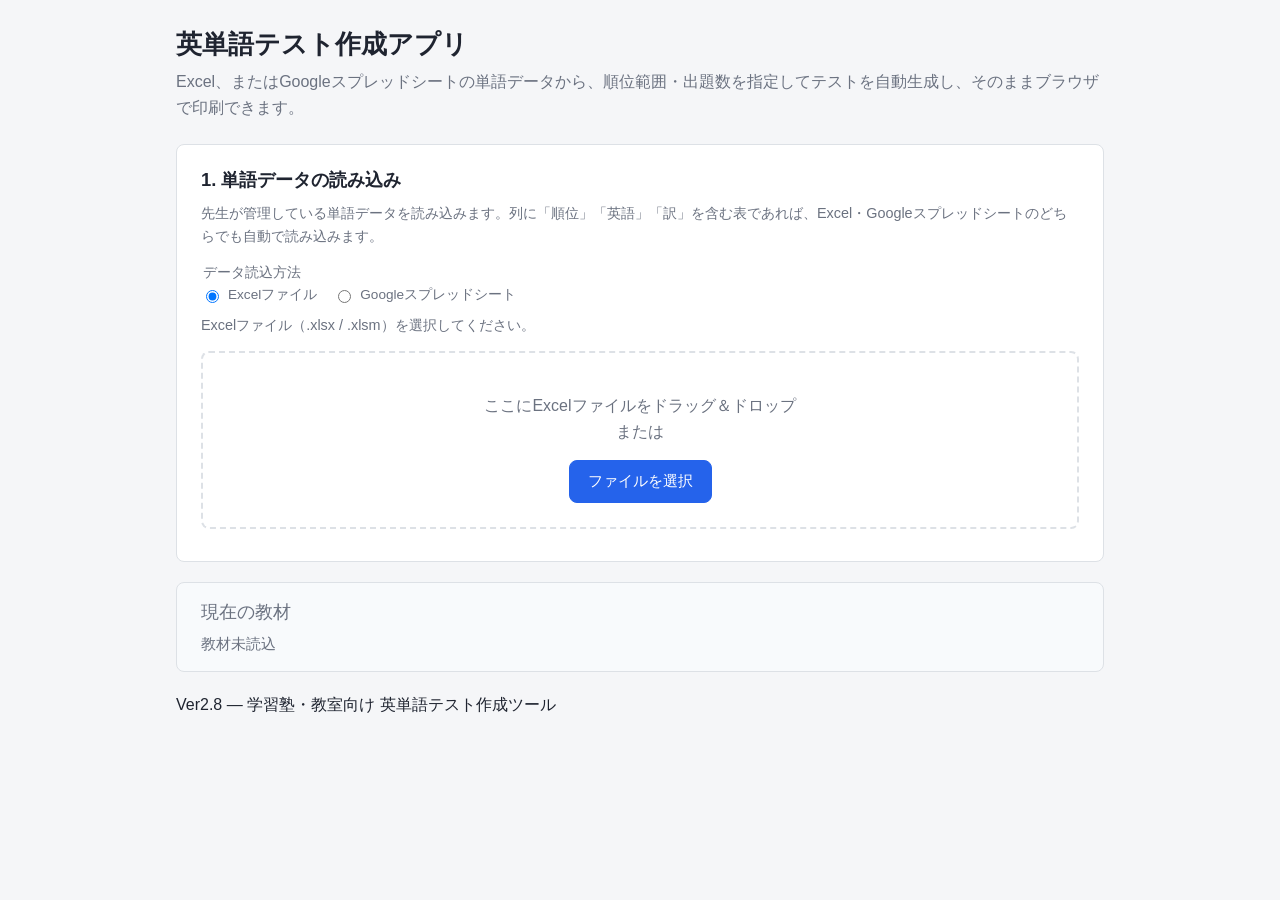
<file: index.html>
<!DOCTYPE html>
<html lang="ja">
<head>
<meta charset="UTF-8">
<meta name="viewport" content="width=device-width, initial-scale=1.0">
<title>英単語テスト作成アプリ</title>
<link rel="stylesheet" href="css/style.css">
<link rel="stylesheet" href="css/print.css" media="print">
</head>
<body>

<div class="app-shell no-print">
  <header class="app-header">
    <h1>英単語テスト作成アプリ</h1>
    <p class="app-subtitle">Excel、またはGoogleスプレッドシートの単語データから、順位範囲・出題数を指定してテストを自動生成し、そのままブラウザで印刷できます。</p>
  </header>

  <main class="app-main">

    <section class="panel" id="loadPanel">
      <h2>1. 単語データの読み込み</h2>
      <p class="panel-desc">先生が管理している単語データを読み込みます。列に「順位」「英語」「訳」を含む表であれば、Excel・Googleスプレッドシートのどちらでも自動で読み込みます。</p>

      <fieldset class="field load-method-field">
        <legend>データ読込方法</legend>
        <label class="radio"><input type="radio" name="loadMethod" value="excel" checked> Excelファイル</label>
        <label class="radio"><input type="radio" name="loadMethod" value="googleSheet"> Googleスプレッドシート</label>
      </fieldset>

      <div id="excelLoadFields">
        <p class="panel-desc">Excelファイル（.xlsx / .xlsm）を選択してください。</p>
        <div class="dropzone" id="dropzone">
          <p>ここにExcelファイルをドラッグ＆ドロップ<br>または</p>
          <label class="button" for="fileInput">ファイルを選択</label>
          <input type="file" id="fileInput" accept=".xlsx,.xlsm,.xls" hidden>
        </div>
      </div>

      <div id="googleSheetLoadFields" hidden>
        <p class="panel-desc">
          Googleスプレッドシートを「ファイル → 共有 → ウェブに公開」した状態のURL、
          またはそのスプレッドシートの通常URL（編集画面のURL）を貼り付けてください。
          可能な場合は自動でCSV取得用のURLに変換します。
        </p>
        <div class="field field-title">
          <label for="sheetUrl">GoogleスプレッドシートのURL、または公開CSVのURL</label>
          <input type="url" id="sheetUrl" placeholder="https://docs.google.com/spreadsheets/d/.../edit">
          <p class="field-hint" id="sheetUrlHint" hidden></p>
        </div>
        <button type="button" class="button button-primary" id="loadSheetButton">読み込む</button>
      </div>

      <div class="load-status" id="loadStatus" aria-live="polite"></div>

      <div class="load-actions" id="loadActions" hidden>
        <button type="button" class="button button-secondary" id="exportCsvButton">単語データをCSVで書き出す</button>
        <button type="button" class="button button-secondary" id="clearDataButton">読み込んだデータを消去</button>
      </div>
    </section>

    <section class="panel material-panel" id="materialPanel">
      <h2 class="material-panel-heading">現在の教材</h2>
      <div class="material-info" id="materialInfo"></div>
    </section>

    <section class="panel" id="settingsPanel" hidden>
      <h2>2. テスト条件の設定</h2>

      <form id="settingsForm">
        <div class="field-row">
          <div class="field field-title">
            <label for="testTitle">タイトル（任意）</label>
            <input type="text" id="testTitle" placeholder="英単語テスト" maxlength="40">
          </div>
        </div>

        <div class="field-row">
          <div class="field">
            <label for="startRank">開始順位</label>
            <input type="number" id="startRank" min="1" value="1" required>
          </div>
          <div class="field" id="endRankField">
            <label for="endRank">終了順位</label>
            <input type="number" id="endRank" min="1" value="100" required>
          </div>
          <div class="field">
            <label for="levelFilter">レベル指定</label>
            <select id="levelFilter">
              <option value="">すべて</option>
            </select>
          </div>
        </div>

        <div class="field-row">
          <fieldset class="field">
            <legend>出題方向</legend>
            <label class="radio"><input type="radio" name="direction" value="en-ja" checked> 英語 → 日本語</label>
            <label class="radio"><input type="radio" name="direction" value="ja-en"> 日本語 → 英語</label>
          </fieldset>

          <fieldset class="field">
            <legend>出題順</legend>
            <label class="radio"><input type="radio" name="order" value="rank" checked> 順位順</label>
            <label class="radio"><input type="radio" name="order" value="random"> ランダム</label>
          </fieldset>
        </div>

        <div class="field-row">
          <fieldset class="field">
            <legend>生成モード</legend>
            <label class="radio"><input type="radio" name="mode" value="single" checked> 単発（1回分のテスト）</label>
            <label class="radio"><input type="radio" name="mode" value="batch"> 複数日分を一括生成</label>
          </fieldset>
        </div>

        <div class="field-row" id="singleModeFields">
          <div class="field">
            <label for="questionCount">問題数</label>
            <input type="number" id="questionCount" min="1" value="50">
          </div>
        </div>

        <div class="field-row" id="batchModeFields" hidden>
          <div class="field">
            <label for="chunkSize">1日あたりの順位幅</label>
            <input type="number" id="chunkSize" min="1" value="100">
          </div>
          <div class="field">
            <label for="dayCount">作成日数</label>
            <input type="number" id="dayCount" min="1" value="5">
          </div>
          <div class="field">
            <label for="questionsPerChunk">1日あたりの問題数</label>
            <input type="number" id="questionsPerChunk" min="1" value="100">
          </div>
        </div>

        <div class="generation-preview" id="generationPreview" hidden></div>

        <p class="form-error" id="formError" role="alert" hidden></p>

        <div class="form-actions">
          <button type="submit" class="button button-primary">テストを生成する</button>
        </div>
      </form>
    </section>

    <section class="panel" id="resultPanel" hidden>
      <h2>3. プレビュー・印刷</h2>

      <div class="result-toolbar">
        <div class="tab-list" id="tabList"></div>

        <div class="print-controls">
          <label for="printMode">印刷対象</label>
          <select id="printMode">
            <option value="problem">問題のみ</option>
            <option value="answer">解答のみ</option>
            <option value="both">問題→解答（全日程）</option>
          </select>
          <button type="button" class="button button-primary" id="printButton">印刷する</button>
        </div>
      </div>

      <div class="preview-toggle">
        <label class="radio"><input type="radio" name="previewKind" value="problem" checked> 問題プレビュー</label>
        <label class="radio"><input type="radio" name="previewKind" value="answer"> 解答プレビュー</label>
      </div>

      <div class="preview-area" id="previewArea"></div>
    </section>

  </main>

  <footer class="app-footer">
    <p>Ver2.8 — 学習塾・教室向け 英単語テスト作成ツール</p>
  </footer>
</div>

<!-- 印刷対象。screen表示ではJSで表示/非表示を制御し、印刷時は printMode に応じて print.css が制御する -->
<div id="printRoot" aria-hidden="true"></div>

<!-- 印刷1ページ収まり調整(printFitting.js)が、実際の.test-pageを画面外で
     組み立てて高さを計測するためのサンドボックス。常にDOM上には存在するが、
     style.cssにより画面上には見えない(visibility:hidden)。 -->
<div id="printFitSandbox" aria-hidden="true"></div>

<script src="lib/xlsx.full.min.js"></script>
<script src="js/utils/dom.js"></script>
<script src="js/utils/validators.js"></script>
<script src="js/utils/csv.js"></script>
<script src="js/state.js"></script>
<script src="js/wordRowParser.js"></script>
<script src="js/excelLoader.js"></script>
<script src="js/googleSheetLoader.js"></script>
<script src="js/wordRepository.js"></script>
<script src="js/testGenerator.js"></script>
<script src="js/layoutRules.js"></script>
<script src="js/printFitting.js"></script>
<script src="js/renderer/formView.js"></script>
<script src="js/renderer/resultView.js"></script>
<script src="js/main.js"></script>
</body>
</html>
</file>
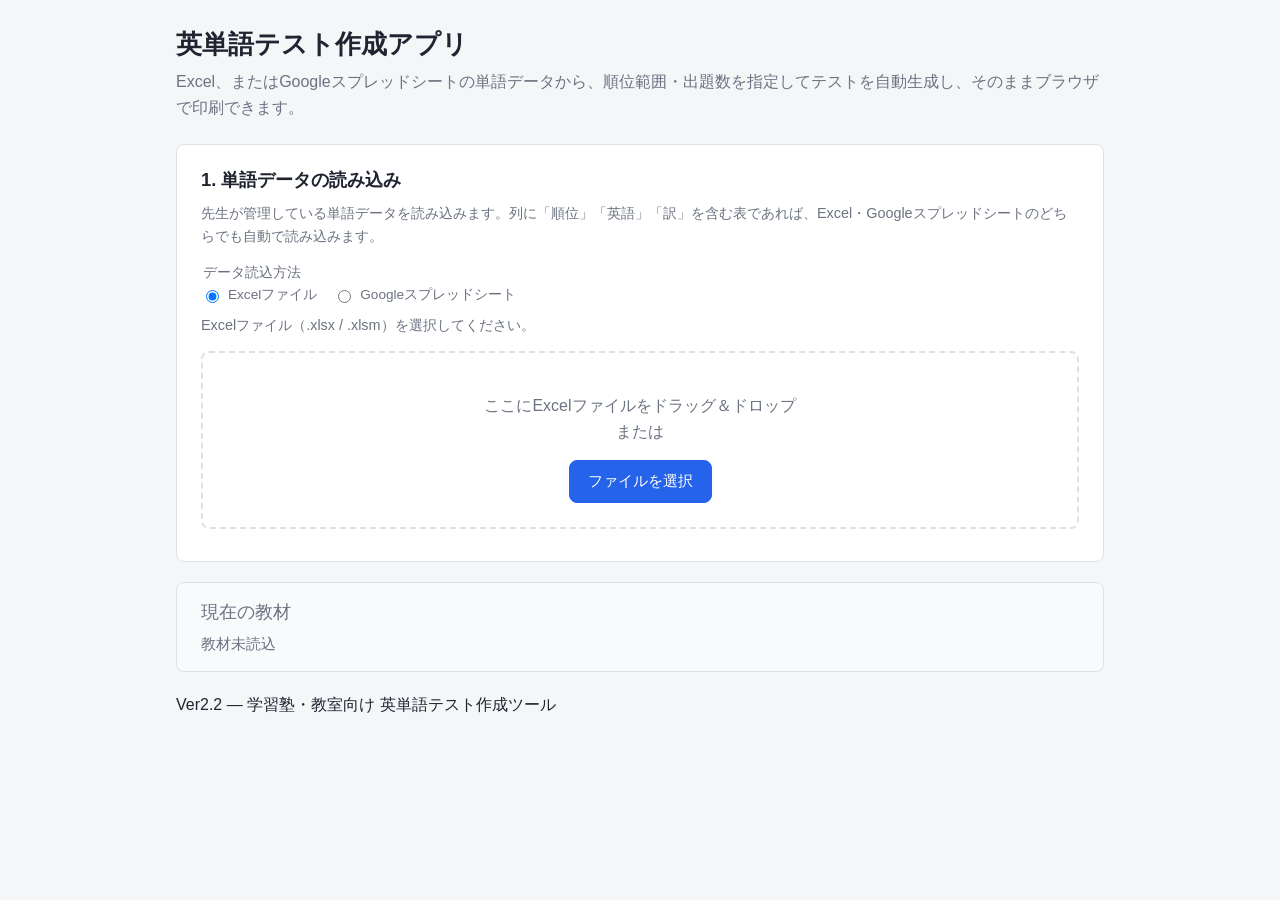
<file: src/index.html>
<!DOCTYPE html>
<html lang="ja">
<head>
<meta charset="UTF-8">
<meta name="viewport" content="width=device-width, initial-scale=1.0">
<title>英単語テスト作成アプリ</title>
<link rel="stylesheet" href="css/style.css">
<link rel="stylesheet" href="css/print.css" media="print">
</head>
<body>

<div class="app-shell no-print">
  <header class="app-header">
    <h1>英単語テスト作成アプリ</h1>
    <p class="app-subtitle">Excel、またはGoogleスプレッドシートの単語データから、順位範囲・出題数を指定してテストを自動生成し、そのままブラウザで印刷できます。</p>
  </header>

  <main class="app-main">

    <section class="panel" id="loadPanel">
      <h2>1. 単語データの読み込み</h2>
      <p class="panel-desc">先生が管理している単語データを読み込みます。列に「順位」「英語」「訳」を含む表であれば、Excel・Googleスプレッドシートのどちらでも自動で読み込みます。</p>

      <fieldset class="field load-method-field">
        <legend>データ読込方法</legend>
        <label class="radio"><input type="radio" name="loadMethod" value="excel" checked> Excelファイル</label>
        <label class="radio"><input type="radio" name="loadMethod" value="googleSheet"> Googleスプレッドシート</label>
      </fieldset>

      <div id="excelLoadFields">
        <p class="panel-desc">Excelファイル（.xlsx / .xlsm）を選択してください。</p>
        <div class="dropzone" id="dropzone">
          <p>ここにExcelファイルをドラッグ＆ドロップ<br>または</p>
          <label class="button" for="fileInput">ファイルを選択</label>
          <input type="file" id="fileInput" accept=".xlsx,.xlsm,.xls" hidden>
        </div>
      </div>

      <div id="googleSheetLoadFields" hidden>
        <p class="panel-desc">
          Googleスプレッドシートを「ファイル → 共有 → ウェブに公開」した状態のURL、
          またはそのスプレッドシートの通常URL（編集画面のURL）を貼り付けてください。
          可能な場合は自動でCSV取得用のURLに変換します。
        </p>
        <div class="field field-title">
          <label for="sheetUrl">GoogleスプレッドシートのURL、または公開CSVのURL</label>
          <input type="url" id="sheetUrl" placeholder="https://docs.google.com/spreadsheets/d/.../edit">
          <p class="field-hint" id="sheetUrlHint" hidden></p>
        </div>
        <button type="button" class="button button-primary" id="loadSheetButton">読み込む</button>
      </div>

      <div class="load-status" id="loadStatus" aria-live="polite"></div>

      <div class="load-actions" id="loadActions" hidden>
        <button type="button" class="button button-secondary" id="clearDataButton">読み込んだデータを消去</button>
      </div>
    </section>

    <section class="panel material-panel" id="materialPanel">
      <h2 class="material-panel-heading">現在の教材</h2>
      <div class="material-info" id="materialInfo"></div>
    </section>

    <section class="panel" id="settingsPanel" hidden>
      <h2>2. テスト条件の設定</h2>

      <form id="settingsForm">
        <div class="field-row">
          <div class="field field-title">
            <label for="testTitle">タイトル（任意）</label>
            <input type="text" id="testTitle" placeholder="英単語テスト" maxlength="40">
          </div>
        </div>

        <div class="field-row">
          <div class="field">
            <label for="startRank">開始順位</label>
            <input type="number" id="startRank" min="1" value="1" required>
          </div>
          <div class="field" id="endRankField">
            <label for="endRank">終了順位</label>
            <input type="number" id="endRank" min="1" value="100" required>
          </div>
          <div class="field">
            <label for="levelFilter">レベル指定</label>
            <select id="levelFilter">
              <option value="">すべて</option>
            </select>
          </div>
        </div>

        <div class="field-row">
          <fieldset class="field">
            <legend>出題方向</legend>
            <label class="radio"><input type="radio" name="direction" value="en-ja" checked> 英語 → 日本語</label>
            <label class="radio"><input type="radio" name="direction" value="ja-en"> 日本語 → 英語</label>
          </fieldset>

          <fieldset class="field">
            <legend>出題順</legend>
            <label class="radio"><input type="radio" name="order" value="rank" checked> 順位順</label>
            <label class="radio"><input type="radio" name="order" value="random"> ランダム</label>
          </fieldset>
        </div>

        <div class="field-row">
          <fieldset class="field">
            <legend>生成モード</legend>
            <label class="radio"><input type="radio" name="mode" value="single" checked> 単発（1回分のテスト）</label>
            <label class="radio"><input type="radio" name="mode" value="batch"> 複数日分を一括生成</label>
          </fieldset>
        </div>

        <div class="field-row" id="singleModeFields">
          <div class="field">
            <label for="questionCount">問題数</label>
            <input type="number" id="questionCount" min="1" value="50">
          </div>
        </div>

        <div class="field-row" id="batchModeFields" hidden>
          <div class="field">
            <label for="chunkSize">1日あたりの順位幅</label>
            <input type="number" id="chunkSize" min="1" value="100">
          </div>
          <div class="field">
            <label for="dayCount">作成日数</label>
            <input type="number" id="dayCount" min="1" value="5">
          </div>
          <div class="field">
            <label for="questionsPerChunk">1日あたりの問題数</label>
            <input type="number" id="questionsPerChunk" min="1" value="100">
          </div>
        </div>

        <div class="generation-preview" id="generationPreview" hidden></div>

        <p class="form-error" id="formError" role="alert" hidden></p>

        <div class="form-actions">
          <button type="submit" class="button button-primary">テストを生成する</button>
        </div>
      </form>
    </section>

    <section class="panel" id="resultPanel" hidden>
      <h2>3. プレビュー・印刷</h2>

      <div class="result-toolbar">
        <div class="tab-list" id="tabList"></div>

        <div class="print-controls">
          <label for="printMode">印刷対象</label>
          <select id="printMode">
            <option value="problem">問題のみ</option>
            <option value="answer">解答のみ</option>
            <option value="both">問題→解答（全日程）</option>
          </select>
          <button type="button" class="button button-primary" id="printButton">印刷する</button>
        </div>
      </div>

      <div class="preview-toggle">
        <label class="radio"><input type="radio" name="previewKind" value="problem" checked> 問題プレビュー</label>
        <label class="radio"><input type="radio" name="previewKind" value="answer"> 解答プレビュー</label>
      </div>

      <div class="preview-area" id="previewArea"></div>
    </section>

  </main>

  <footer class="app-footer">
    <p>Ver2.2 — 学習塾・教室向け 英単語テスト作成ツール</p>
  </footer>
</div>

<!-- 印刷対象。screen表示ではJSで表示/非表示を制御し、印刷時は printMode に応じて print.css が制御する -->
<div id="printRoot" aria-hidden="true"></div>

<script src="lib/xlsx.full.min.js"></script>
<script src="js/utils/dom.js"></script>
<script src="js/utils/validators.js"></script>
<script src="js/utils/csv.js"></script>
<script src="js/state.js"></script>
<script src="js/wordRowParser.js"></script>
<script src="js/excelLoader.js"></script>
<script src="js/googleSheetLoader.js"></script>
<script src="js/wordRepository.js"></script>
<script src="js/testGenerator.js"></script>
<script src="js/layoutRules.js"></script>
<script src="js/renderer/formView.js"></script>
<script src="js/renderer/resultView.js"></script>
<script src="js/main.js"></script>
</body>
</html>
</file>
<file: css/style.css>
:root {
  --color-bg: #f5f6f8;
  --color-panel: #ffffff;
  --color-border: #dde1e6;
  --color-text: #1f2430;
  --color-text-muted: #6b7280;
  --color-primary: #2563eb;
  --color-primary-hover: #1d4ed8;
  --color-success: #15803d;
  --color-success-bg: #ecfdf3;
  --color-error: #b91c1c;
  --color-error-bg: #fef2f2;
  --radius: 8px;
}

* {
  box-sizing: border-box;
}

/* hidden属性は、display を上書きするクラス(.field-row の flex 等)より
   常に優先させる。属性セレクタとクラスセレクタの詳細度が同じ場合、
   後勝ちのカスケードで display:flex 側が勝ってしまうための対策。 */
[hidden] {
  display: none !important;
}

body {
  margin: 0;
  font-family: "Hiragino Kaku Gothic ProN", "Yu Gothic", "Meiryo", -apple-system, BlinkMacSystemFont, sans-serif;
  background: var(--color-bg);
  color: var(--color-text);
  line-height: 1.6;
}

.app-shell {
  max-width: 960px;
  margin: 0 auto;
  padding: 24px 16px 64px;
}

.app-header h1 {
  margin: 0 0 4px;
  font-size: 1.6rem;
}

.app-subtitle {
  margin: 0 0 24px;
  color: var(--color-text-muted);
}

.panel {
  background: var(--color-panel);
  border: 1px solid var(--color-border);
  border-radius: var(--radius);
  padding: 20px 24px;
  margin-bottom: 20px;
}

.panel h2 {
  margin-top: 0;
  font-size: 1.15rem;
}

.panel-desc {
  color: var(--color-text-muted);
  font-size: 0.9rem;
  margin-top: -8px;
}

.material-panel {
  padding: 14px 24px;
  background: #f8fafc;
}

.material-panel-heading {
  margin: 0 0 6px;
  font-size: 0.8rem;
  font-weight: normal;
  color: var(--color-text-muted);
}

.material-info {
  display: flex;
  flex-wrap: wrap;
  align-items: baseline;
  gap: 4px 16px;
}

.material-name {
  margin: 0;
  font-size: 1.05rem;
  font-weight: bold;
  color: var(--color-text);
}

.material-icon {
  margin-right: 2px;
}

.material-method {
  margin: 0;
  font-size: 0.85rem;
  color: var(--color-text-muted);
}

.material-empty {
  margin: 0;
  font-size: 0.95rem;
  color: var(--color-text-muted);
}

.dropzone {
  border: 2px dashed var(--color-border);
  border-radius: var(--radius);
  padding: 24px;
  text-align: center;
  color: var(--color-text-muted);
  transition: border-color 0.15s, background-color 0.15s;
}

.dropzone-active {
  border-color: var(--color-primary);
  background: #eff6ff;
}

.button {
  display: inline-block;
  padding: 8px 18px;
  border-radius: var(--radius);
  border: 1px solid var(--color-primary);
  background: var(--color-primary);
  color: #fff;
  font-size: 0.95rem;
  cursor: pointer;
  text-decoration: none;
}

.button:hover {
  background: var(--color-primary-hover);
}

.button-secondary {
  background: transparent;
  color: var(--color-text);
  border-color: var(--color-border);
}

.button-secondary:hover {
  background: #f1f2f4;
}

.load-status {
  margin-top: 12px;
  font-size: 0.9rem;
}

.load-status-success {
  color: var(--color-success);
  background: var(--color-success-bg);
  padding: 8px 12px;
  border-radius: var(--radius);
}

.load-status-error {
  color: var(--color-error);
  background: var(--color-error-bg);
  padding: 8px 12px;
  border-radius: var(--radius);
}

.load-actions {
  margin-top: 12px;
  display: flex;
  flex-wrap: wrap;
  gap: 8px;
}

.field-row {
  display: flex;
  flex-wrap: wrap;
  gap: 20px;
  margin-bottom: 16px;
}

.field {
  display: flex;
  flex-direction: column;
  gap: 6px;
  min-width: 160px;
  border: none;
  padding: 0;
  margin: 0;
}

.field label,
.field legend {
  font-size: 0.85rem;
  color: var(--color-text-muted);
}

.field input[type="number"],
.field input[type="text"],
.field input[type="url"],
.field select {
  padding: 8px 10px;
  border: 1px solid var(--color-border);
  border-radius: var(--radius);
  font-size: 0.95rem;
}

.field-title {
  flex: 1 1 100%;
}

.field-hint {
  margin: 4px 0 0;
  font-size: 0.8rem;
  color: var(--color-text-muted);
  word-break: break-all;
}

.load-method-field {
  display: flex;
  flex-direction: row;
  flex-wrap: wrap;
  align-items: center;
  gap: 16px;
  border: none;
  padding: 0;
  margin: 0 0 16px;
}

.load-method-field legend {
  font-size: 0.85rem;
  color: var(--color-text-muted);
  width: 100%;
}

#excelLoadFields,
#googleSheetLoadFields {
  margin-bottom: 8px;
}

.radio {
  display: flex;
  align-items: center;
  gap: 6px;
  font-size: 0.95rem;
  color: var(--color-text);
}

.form-error {
  color: var(--color-error);
  background: var(--color-error-bg);
  padding: 8px 12px;
  border-radius: var(--radius);
  font-size: 0.9rem;
}

.generation-preview {
  background: #f8fafc;
  border: 1px solid var(--color-border);
  border-radius: var(--radius);
  padding: 12px 16px;
  margin-bottom: 16px;
  font-size: 0.9rem;
}

.generation-preview-heading {
  margin: 0 0 8px;
  font-weight: bold;
  color: var(--color-text);
}

.generation-preview-list {
  margin: 0 0 8px;
  padding-left: 1.4em;
}

.generation-preview-list li {
  margin-bottom: 2px;
}

.generation-preview-note {
  margin: 4px 0;
  color: #b45309;
}

.generation-preview-empty {
  margin: 0;
  color: var(--color-text-muted);
}

.generation-preview-total {
  margin-top: 8px;
  padding-top: 8px;
  border-top: 1px solid var(--color-border);
}

.generation-preview-total p {
  margin: 2px 0;
}

.generation-preview-total-heading {
  font-weight: bold;
}

.form-actions {
  margin-top: 8px;
}

.result-toolbar {
  display: flex;
  flex-wrap: wrap;
  justify-content: space-between;
  align-items: center;
  gap: 12px;
  margin-bottom: 12px;
}

.tab-list {
  display: flex;
  flex-wrap: wrap;
  gap: 6px;
}

.tab-button {
  padding: 6px 12px;
  border-radius: 999px;
  border: 1px solid var(--color-border);
  background: #fff;
  cursor: pointer;
  font-size: 0.85rem;
}

.tab-button-active {
  background: var(--color-primary);
  border-color: var(--color-primary);
  color: #fff;
}

.print-controls {
  display: flex;
  align-items: center;
  gap: 8px;
  font-size: 0.9rem;
}

.print-controls select {
  padding: 6px 8px;
  border-radius: var(--radius);
  border: 1px solid var(--color-border);
}

.preview-toggle {
  display: flex;
  gap: 20px;
  margin-bottom: 16px;
}

.preview-area {
  border: 1px solid var(--color-border);
  border-radius: var(--radius);
  padding: 16px;
  background: #fafbfc;
}

/* --- テストページ共通（プレビュー・印刷どちらでも使用） ---
   文字サイズ・行間・列数・余白は layoutRules.js が問題数/文字数から算出し、
   CSS変数(--tp-*)として各 .test-page に設定する（resultView.js）。
   ここではその変数を読み取って反映するだけで、数値のロジックは持たない。 */
.test-page {
  background: #fff;
  padding: var(--tp-padding, 12mm);
}

/* header〜item-list間の間隔(セクション間隔)。paddingを基準にしつつ、
   印刷1ページ収まり調整(printFitting.js)が --tp-section-gap-factor だけを
   個別に縮小できるようにしている（paddingそのものは別レバーとして温存するため）。 */
.page-header {
  margin-bottom: calc(var(--tp-padding, 12mm) * 0.5 * var(--tp-section-gap-factor, 1));
}

.page-header-top {
  display: flex;
  justify-content: space-between;
  align-items: baseline;
  gap: 12px;
}

.page-title {
  margin: 0;
  font-size: calc(var(--tp-font-size, 11pt) + 4pt);
}

.page-direction {
  font-size: calc(var(--tp-font-size, 11pt) - 1pt);
  color: var(--color-text-muted);
}

.page-meta {
  font-size: calc(var(--tp-font-size, 11pt) - 1pt);
  color: var(--color-text-muted);
  margin: 4px 0 8px;
}

.page-name-line {
  display: flex;
  justify-content: space-between;
  font-size: 0.9rem;
  border-top: 1px solid var(--color-border);
  border-bottom: 1px solid var(--color-border);
  padding: 6px 0;
  margin-bottom: 12px;
}

.item-list {
  column-count: var(--tp-columns, 2);
  column-gap: var(--tp-column-gap, 12mm);
}

.item-row {
  display: flex;
  gap: 8px;
  align-items: flex-start;
  break-inside: avoid;
  /* 行間(line-height)由来の上下paddingを基準値としつつ、印刷1ページ収まり調整が
     --tp-row-gap-factor で問題間隔だけを個別に縮小できるようにしている。 */
  padding: calc((var(--tp-line-height, 1.6) - 1) * 0.5em * var(--tp-row-gap-factor, 1)) 0;
  font-size: var(--tp-font-size, 11pt);
  line-height: var(--tp-line-height, 1.6);
}

.item-no {
  min-width: 2em;
  color: var(--color-text-muted);
}

.item-prompt {
  flex: 1;
}

.item-blank::after {
  content: "（　　　　　　）";
  color: var(--color-text-muted);
}

.item-answer {
  font-weight: bold;
  color: var(--color-primary);
}

/* 印刷用DOMは画面上には出さない */
#printRoot {
  display: none;
}

/* 印刷1ページ収まり調整(printFitting.js)の計測専用サンドボックス。
   画面には見えないが display:none にはしない(レイアウト計算が必要なため、
   visibility:hidden + 画面外配置で見えなくする)。幅は印刷可能領域の幅
   (layoutRules.jsのPRINTABLE_WIDTH_MMと一致させること)に固定し、
   プレビューの表示幅に左右されずに印刷結果と同じ折り返しで高さを測る。 */
#printFitSandbox {
  position: absolute;
  visibility: hidden;
  pointer-events: none;
  left: -99999px;
  top: 0;
  width: 190mm;
}

/* 問題ページのヘッダー横並び化（print.cssの同名ルールと完全に同じ内容）。
   printFitting.jsの高さ実測は#printFitSandbox内（screenメディア）で行うため、
   `@media print`だけにこのルールを置くと、実際の印刷時だけ適用される
   短いヘッダーの高さを測定できず、縮小し過ぎる/収まり判定を誤る原因になる。
   CSSのメディアクエリは要素単位で「印刷時だけ」を再現できないため、
   計測時にも同じ見た目になるようここに複製する。print.css側のルールを
   変更した場合はこちらも必ず同じ内容に揃えること。 */
#printFitSandbox .test-page[data-kind="problem"] .page-header {
  display: flex;
  flex-wrap: wrap;
  align-items: baseline;
  column-gap: 12px;
  row-gap: 2px;
}

#printFitSandbox .test-page[data-kind="problem"] .page-header-top,
#printFitSandbox .test-page[data-kind="problem"] .page-name-line {
  display: contents;
}

#printFitSandbox .test-page[data-kind="problem"] .page-title {
  order: 1;
  margin: 0;
}

#printFitSandbox .test-page[data-kind="problem"] .page-name {
  order: 2;
  margin-left: auto;
  white-space: nowrap;
}

#printFitSandbox .test-page[data-kind="problem"] .page-score {
  order: 3;
  white-space: nowrap;
}

#printFitSandbox .test-page[data-kind="problem"] .page-direction {
  order: 4;
  flex-basis: 100%;
}

#printFitSandbox .test-page[data-kind="problem"] .page-meta {
  order: 5;
  margin: 0;
}

/* 補足部分（丸括弧書き）の縮小（print.cssの.item-supplementと完全に同じ内容、Ver2.6）。
   理由は上のヘッダー横並び化と同じ: サンドボックスでの高さ実測にも反映させるため。 */
#printFitSandbox .item-supplement {
  font-size: 0.8em;
}
</file>
<file: css/print.css>
/* 印刷時のみ適用。画面用スタイル(style.css)を上書きする。
   用紙自体の余白(@page)は固定値のままとし、問題数に応じた「余白の広さ」の演出は
   .test-page の padding（--tp-padding, layoutRules.js が算出）で行う。
   @page margin を要素ごとに動的に変える手段(named page等)はブラウザ間の対応差が
   大きく印刷崩れの原因になり得るため、Ver1.1では採用しない。 */

@page {
  size: A4;
  margin: 10mm 10mm;
}

body {
  background: #fff;
}

.no-print,
.app-shell {
  display: none !important;
}

#printRoot {
  display: block !important;
}

.test-page {
  display: block;
  page-break-after: always;
  padding: var(--tp-padding, 10mm);
}

.test-page:last-child {
  page-break-after: auto;
}

/* 印刷対象の絞り込み（問題のみ／解答のみ／両方） */
body[data-print-mode="problem"] .test-page[data-kind="answer"] {
  display: none !important;
}

body[data-print-mode="answer"] .test-page[data-kind="problem"] {
  display: none !important;
}

.page-header {
  margin-bottom: calc(var(--tp-padding, 10mm) * 0.5 * var(--tp-section-gap-factor, 1));
}

.page-title {
  font-size: calc(var(--tp-font-size, 11pt) + 4pt);
}

.page-direction,
.page-meta {
  font-size: calc(var(--tp-font-size, 11pt) - 1pt);
}

/* 問題ページのヘッダーを印刷専用に横並び化する（Ver2.5）。
   タイトル・名前欄・点数欄を1行にまとめることで、名前欄の罫線ボックス
   (旧.page-name-line)を1段丸ごと省略し、縦方向を約1〜2行分節約する。
   画面プレビュー(style.css)側は従来どおり縦積みのまま変更しない。
   .page-header-top と .page-name-line を display:contents にして、
   中の子要素(タイトル・出題方向・名前・点数)を.page-headerの直接の
   flexアイテムとして扱えるようにし、DOM構造そのものは変更せずに
   印刷時だけ配置を組み替えている。
   注意: printFitting.jsの高さ実測用サンドボックス(#printFitSandbox)でも
   同じ見た目で測定できるよう、style.cssの`#printFitSandbox .test-page[...]`に
   全く同じルールを複製している。ここを変更したら必ずstyle.css側も揃えること。 */
.test-page[data-kind="problem"] .page-header {
  display: flex;
  flex-wrap: wrap;
  align-items: baseline;
  column-gap: 12px;
  row-gap: 2px;
}

.test-page[data-kind="problem"] .page-header-top,
.test-page[data-kind="problem"] .page-name-line {
  display: contents;
}

.test-page[data-kind="problem"] .page-title {
  order: 1;
  margin: 0;
}

.test-page[data-kind="problem"] .page-name {
  order: 2;
  margin-left: auto;
  white-space: nowrap;
}

.test-page[data-kind="problem"] .page-score {
  order: 3;
  white-space: nowrap;
}

.test-page[data-kind="problem"] .page-direction {
  order: 4;
  flex-basis: 100%;
}

.test-page[data-kind="problem"] .page-meta {
  order: 5;
  margin: 0;
}

.item-list {
  column-count: var(--tp-columns, 2);
  column-gap: var(--tp-column-gap, 10mm);
}

.item-row {
  font-size: var(--tp-font-size, 11pt);
  line-height: var(--tp-line-height, 1.6);
  padding: calc((var(--tp-line-height, 1.6) - 1) * 0.5em * var(--tp-row-gap-factor, 1)) 0;
}

.item-blank::after {
  content: "（　　　　　　）";
}

/* 丸括弧書きの補足説明（例:「（Shall I〜?/Shall we～？で）」）を印刷時のみ
   少し小さいフォントで表示し、横幅を抑える（Ver2.6）。文字は省略しない
   （テキストの一部を隠すと解答用紙の正確性を損なうため、文字サイズのみ縮小する）。
   画面プレビュー(style.css)側は無変更。比率はlayoutRules.jsの
   SUPPLEMENT_WIDTH_RATIOと一致させること（幅の見積もりと実際の見た目をそろえるため）。 */
.item-supplement {
  font-size: 0.8em;
}

/* 計測用サンドボックスは実際の印刷には不要（計測は画面表示時に完了している） */
#printFitSandbox {
  display: none !important;
}
</file>
<file: src/css/style.css>
:root {
  --color-bg: #f5f6f8;
  --color-panel: #ffffff;
  --color-border: #dde1e6;
  --color-text: #1f2430;
  --color-text-muted: #6b7280;
  --color-primary: #2563eb;
  --color-primary-hover: #1d4ed8;
  --color-success: #15803d;
  --color-success-bg: #ecfdf3;
  --color-error: #b91c1c;
  --color-error-bg: #fef2f2;
  --radius: 8px;
}

* {
  box-sizing: border-box;
}

/* hidden属性は、display を上書きするクラス(.field-row の flex 等)より
   常に優先させる。属性セレクタとクラスセレクタの詳細度が同じ場合、
   後勝ちのカスケードで display:flex 側が勝ってしまうための対策。 */
[hidden] {
  display: none !important;
}

body {
  margin: 0;
  font-family: "Hiragino Kaku Gothic ProN", "Yu Gothic", "Meiryo", -apple-system, BlinkMacSystemFont, sans-serif;
  background: var(--color-bg);
  color: var(--color-text);
  line-height: 1.6;
}

.app-shell {
  max-width: 960px;
  margin: 0 auto;
  padding: 24px 16px 64px;
}

.app-header h1 {
  margin: 0 0 4px;
  font-size: 1.6rem;
}

.app-subtitle {
  margin: 0 0 24px;
  color: var(--color-text-muted);
}

.panel {
  background: var(--color-panel);
  border: 1px solid var(--color-border);
  border-radius: var(--radius);
  padding: 20px 24px;
  margin-bottom: 20px;
}

.panel h2 {
  margin-top: 0;
  font-size: 1.15rem;
}

.panel-desc {
  color: var(--color-text-muted);
  font-size: 0.9rem;
  margin-top: -8px;
}

.material-panel {
  padding: 14px 24px;
  background: #f8fafc;
}

.material-panel-heading {
  margin: 0 0 6px;
  font-size: 0.8rem;
  font-weight: normal;
  color: var(--color-text-muted);
}

.material-info {
  display: flex;
  flex-wrap: wrap;
  align-items: baseline;
  gap: 4px 16px;
}

.material-name {
  margin: 0;
  font-size: 1.05rem;
  font-weight: bold;
  color: var(--color-text);
}

.material-icon {
  margin-right: 2px;
}

.material-method {
  margin: 0;
  font-size: 0.85rem;
  color: var(--color-text-muted);
}

.material-empty {
  margin: 0;
  font-size: 0.95rem;
  color: var(--color-text-muted);
}

.dropzone {
  border: 2px dashed var(--color-border);
  border-radius: var(--radius);
  padding: 24px;
  text-align: center;
  color: var(--color-text-muted);
  transition: border-color 0.15s, background-color 0.15s;
}

.dropzone-active {
  border-color: var(--color-primary);
  background: #eff6ff;
}

.button {
  display: inline-block;
  padding: 8px 18px;
  border-radius: var(--radius);
  border: 1px solid var(--color-primary);
  background: var(--color-primary);
  color: #fff;
  font-size: 0.95rem;
  cursor: pointer;
  text-decoration: none;
}

.button:hover {
  background: var(--color-primary-hover);
}

.button-secondary {
  background: transparent;
  color: var(--color-text);
  border-color: var(--color-border);
}

.button-secondary:hover {
  background: #f1f2f4;
}

.load-status {
  margin-top: 12px;
  font-size: 0.9rem;
}

.load-status-success {
  color: var(--color-success);
  background: var(--color-success-bg);
  padding: 8px 12px;
  border-radius: var(--radius);
}

.load-status-error {
  color: var(--color-error);
  background: var(--color-error-bg);
  padding: 8px 12px;
  border-radius: var(--radius);
}

.load-actions {
  margin-top: 12px;
}

.field-row {
  display: flex;
  flex-wrap: wrap;
  gap: 20px;
  margin-bottom: 16px;
}

.field {
  display: flex;
  flex-direction: column;
  gap: 6px;
  min-width: 160px;
  border: none;
  padding: 0;
  margin: 0;
}

.field label,
.field legend {
  font-size: 0.85rem;
  color: var(--color-text-muted);
}

.field input[type="number"],
.field input[type="text"],
.field input[type="url"],
.field select {
  padding: 8px 10px;
  border: 1px solid var(--color-border);
  border-radius: var(--radius);
  font-size: 0.95rem;
}

.field-title {
  flex: 1 1 100%;
}

.field-hint {
  margin: 4px 0 0;
  font-size: 0.8rem;
  color: var(--color-text-muted);
  word-break: break-all;
}

.load-method-field {
  display: flex;
  flex-direction: row;
  flex-wrap: wrap;
  align-items: center;
  gap: 16px;
  border: none;
  padding: 0;
  margin: 0 0 16px;
}

.load-method-field legend {
  font-size: 0.85rem;
  color: var(--color-text-muted);
  width: 100%;
}

#excelLoadFields,
#googleSheetLoadFields {
  margin-bottom: 8px;
}

.radio {
  display: flex;
  align-items: center;
  gap: 6px;
  font-size: 0.95rem;
  color: var(--color-text);
}

.form-error {
  color: var(--color-error);
  background: var(--color-error-bg);
  padding: 8px 12px;
  border-radius: var(--radius);
  font-size: 0.9rem;
}

.generation-preview {
  background: #f8fafc;
  border: 1px solid var(--color-border);
  border-radius: var(--radius);
  padding: 12px 16px;
  margin-bottom: 16px;
  font-size: 0.9rem;
}

.generation-preview-heading {
  margin: 0 0 8px;
  font-weight: bold;
  color: var(--color-text);
}

.generation-preview-list {
  margin: 0 0 8px;
  padding-left: 1.4em;
}

.generation-preview-list li {
  margin-bottom: 2px;
}

.generation-preview-note {
  margin: 4px 0;
  color: #b45309;
}

.generation-preview-empty {
  margin: 0;
  color: var(--color-text-muted);
}

.generation-preview-total {
  margin-top: 8px;
  padding-top: 8px;
  border-top: 1px solid var(--color-border);
}

.generation-preview-total p {
  margin: 2px 0;
}

.generation-preview-total-heading {
  font-weight: bold;
}

.form-actions {
  margin-top: 8px;
}

.result-toolbar {
  display: flex;
  flex-wrap: wrap;
  justify-content: space-between;
  align-items: center;
  gap: 12px;
  margin-bottom: 12px;
}

.tab-list {
  display: flex;
  flex-wrap: wrap;
  gap: 6px;
}

.tab-button {
  padding: 6px 12px;
  border-radius: 999px;
  border: 1px solid var(--color-border);
  background: #fff;
  cursor: pointer;
  font-size: 0.85rem;
}

.tab-button-active {
  background: var(--color-primary);
  border-color: var(--color-primary);
  color: #fff;
}

.print-controls {
  display: flex;
  align-items: center;
  gap: 8px;
  font-size: 0.9rem;
}

.print-controls select {
  padding: 6px 8px;
  border-radius: var(--radius);
  border: 1px solid var(--color-border);
}

.preview-toggle {
  display: flex;
  gap: 20px;
  margin-bottom: 16px;
}

.preview-area {
  border: 1px solid var(--color-border);
  border-radius: var(--radius);
  padding: 16px;
  background: #fafbfc;
}

/* --- テストページ共通（プレビュー・印刷どちらでも使用） ---
   文字サイズ・行間・列数・余白は layoutRules.js が問題数/文字数から算出し、
   CSS変数(--tp-*)として各 .test-page に設定する（resultView.js）。
   ここではその変数を読み取って反映するだけで、数値のロジックは持たない。 */
.test-page {
  background: #fff;
  padding: var(--tp-padding, 12mm);
}

.page-header-top {
  display: flex;
  justify-content: space-between;
  align-items: baseline;
  gap: 12px;
}

.page-title {
  margin: 0;
  font-size: calc(var(--tp-font-size, 11pt) + 4pt);
}

.page-direction {
  font-size: calc(var(--tp-font-size, 11pt) - 1pt);
  color: var(--color-text-muted);
}

.page-meta {
  font-size: calc(var(--tp-font-size, 11pt) - 1pt);
  color: var(--color-text-muted);
  margin: 4px 0 8px;
}

.page-name-line {
  display: flex;
  justify-content: space-between;
  font-size: 0.9rem;
  border-top: 1px solid var(--color-border);
  border-bottom: 1px solid var(--color-border);
  padding: 6px 0;
  margin-bottom: 12px;
}

.item-list {
  column-count: var(--tp-columns, 2);
  column-gap: var(--tp-column-gap, 12mm);
}

.item-row {
  display: flex;
  gap: 8px;
  align-items: flex-start;
  break-inside: avoid;
  padding: calc((var(--tp-line-height, 1.6) - 1) * 0.5em) 0;
  font-size: var(--tp-font-size, 11pt);
  line-height: var(--tp-line-height, 1.6);
}

.item-no {
  min-width: 2em;
  color: var(--color-text-muted);
}

.item-prompt {
  flex: 1;
}

.item-blank::after {
  content: "（　　　　　　）";
  color: var(--color-text-muted);
}

.item-answer {
  font-weight: bold;
  color: var(--color-primary);
}

/* 印刷用DOMは画面上には出さない */
#printRoot {
  display: none;
}
</file>
<file: src/css/print.css>
/* 印刷時のみ適用。画面用スタイル(style.css)を上書きする。
   用紙自体の余白(@page)は固定値のままとし、問題数に応じた「余白の広さ」の演出は
   .test-page の padding（--tp-padding, layoutRules.js が算出）で行う。
   @page margin を要素ごとに動的に変える手段(named page等)はブラウザ間の対応差が
   大きく印刷崩れの原因になり得るため、Ver1.1では採用しない。 */

@page {
  size: A4;
  margin: 10mm 10mm;
}

body {
  background: #fff;
}

.no-print,
.app-shell {
  display: none !important;
}

#printRoot {
  display: block !important;
}

.test-page {
  display: block;
  page-break-after: always;
  padding: var(--tp-padding, 10mm);
}

.test-page:last-child {
  page-break-after: auto;
}

/* 印刷対象の絞り込み（問題のみ／解答のみ／両方） */
body[data-print-mode="problem"] .test-page[data-kind="answer"] {
  display: none !important;
}

body[data-print-mode="answer"] .test-page[data-kind="problem"] {
  display: none !important;
}

.page-header {
  margin-bottom: calc(var(--tp-padding, 10mm) * 0.5);
}

.page-title {
  font-size: calc(var(--tp-font-size, 11pt) + 4pt);
}

.page-direction,
.page-meta {
  font-size: calc(var(--tp-font-size, 11pt) - 1pt);
}

.item-list {
  column-count: var(--tp-columns, 2);
  column-gap: var(--tp-column-gap, 10mm);
}

.item-row {
  font-size: var(--tp-font-size, 11pt);
  line-height: var(--tp-line-height, 1.6);
  padding: calc((var(--tp-line-height, 1.6) - 1) * 0.5em) 0;
}

.item-blank::after {
  content: "（　　　　　　）";
}
</file>
